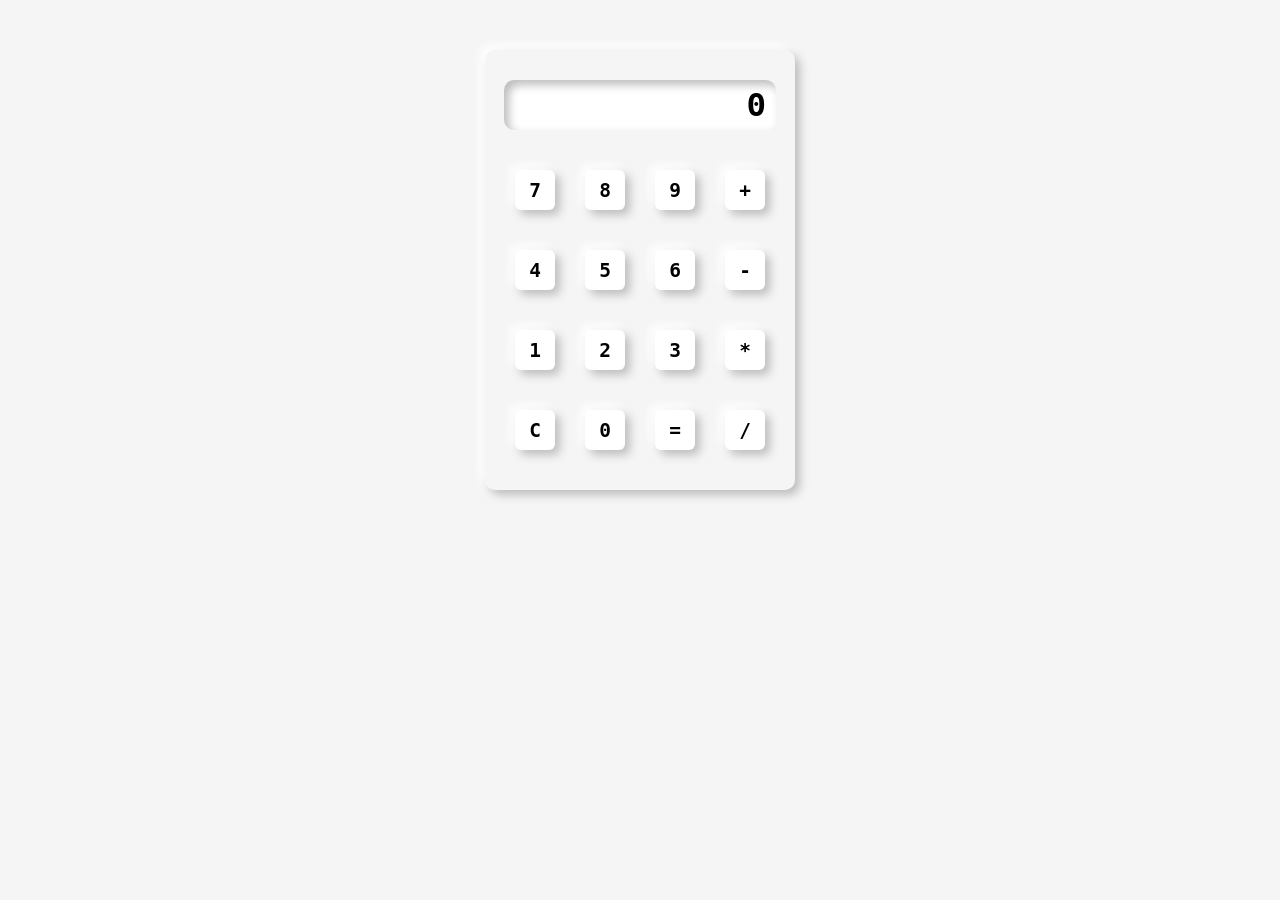
<file: index.html>
<!DOCTYPE html>
<html lang="en">
<head>
    <meta charset="UTF-8">
    <meta name="viewport" content="width=device-width, initial-scale=1.0">
    <title>Document</title>
    <link rel="stylesheet" href="calcu.css">
</head>
<body>
    <div class="boxCon">

        <input type="text" id="resultCalcu" value="0" readonly>

        <div class="basicCalcu">
            <div class="numBtns">
                <div class="numBtnOne">
                    <button id="sevenBtn" onclick="appendToResult('7')">7</button>
                    <button id="eightBtn" onclick="appendToResult('8')">8</button>
                    <button id="nineBtn" onclick="appendToResult('9')">9</button>
                </div>  

                <div class="numBtnTwo">
                    <button id="fourBtn" onclick="appendToResult('4')">4</button>
                    <button id="fiveBtn" onclick="appendToResult('5')">5</button>
                    <button id="sixBtn" onclick="appendToResult('6')">6</button>
                </div>   

                <div class="numBtnThree"> 
                    <button id="oneBtn" onclick="appendToResult('1')">1</button>
                    <button id="twoBtn" onclick="appendToResult('2')">2</button>
                    <button id="threeBtn" onclick="appendToResult('3')">3</button>
                </div>
            </div>

            <div class="operatorBtn">
                <button id="addBtn" onclick="appendToResult('+')">+</button>
                <button id="subBtn" onclick="appendToResult('-')">-</button>
                <button id="mulBtn" onclick="appendToResult('*')">*</button>
                <button id="divBtn" onclick="appendToResult('/')">/</button>
            </div>   

            <div class="remainBtn">
                <button id="clearBtn" onclick="clearResultCalcu()">C</button>
                <button id="zeroBtn" onclick="appendToResult('0')">0</button>
                <button id="equalBtn" onclick="calculate()">=</button>
            </div>
        </div>
    </div>

    <script src="calcu.js"></script>
</body>
</html>
</file>
<file: calcu.css>
body{
    background-color: #f5f5f5; 
}

.boxCon{
    height: 430px;
    width: 310px;
    padding-top: 10px;
    margin: auto;
    margin-top: 50px;
    background-color: #f5f5f5;  
    border-radius: 10px;
    box-shadow: 5px 5px 10px #bebebe,
                -5px -5px 10px #ffffff;
}

input{
    height: 48px;
    width: 260px;
    padding-right: 10px;
    text-align: right;
    font-size: 2.5em;
    font-family: monospace;
    font-weight: bold;
    border: none;
    border-radius: 10px;
    margin: 20px auto 40px auto;
    display: block;
    box-shadow: inset 5px 5px 10px #bebebe,
                inset -5px -5px 10px #ffffff;  
}
.basicCalcu button{
    width: 40px;
    height: 40px;
    background-color:#ffffff;
    border-radius: 6px;
    border: none;
    box-shadow: 5px 5px 10px #bebebe,
                -5px -5px 10px #ffffff;
    font-size: 1.5em;   
    font-family: monospace;
    font-weight: bold;
     
}

.basicCalcu button:active{
    box-shadow: inset 5px 5px 10px #bebebe,
                inset -5px -5px 10px #ffffff;  
}

.numBtns{
    margin: 0 auto 0 -70px;
    text-align: center;
}

.numBtns:button{
    margin: auto;
    text-align: center;
}

.numBtnOne{
    display: flex;
    column-gap: 30px;
    justify-content: center;
    margin-bottom: 40px;
}

.numBtnTwo{
    display: flex;
    column-gap: 30px;
    justify-content: center;
    margin-bottom: 40px;
}

.numBtnThree{
    display: flex;
    column-gap: 30px;
    justify-content: center;
    margin-bottom: 40px;
}

.operatorBtn{
    display: flex;
    flex-direction: column;
    gap: 40px;
    margin-left: 240px;
    margin-top: -240px;
}

.remainBtn{
    display: flex;
    column-gap: 30px;
    justify-content: center;
    margin-right: 70px;
    margin-top: -40px;
}
</file>
